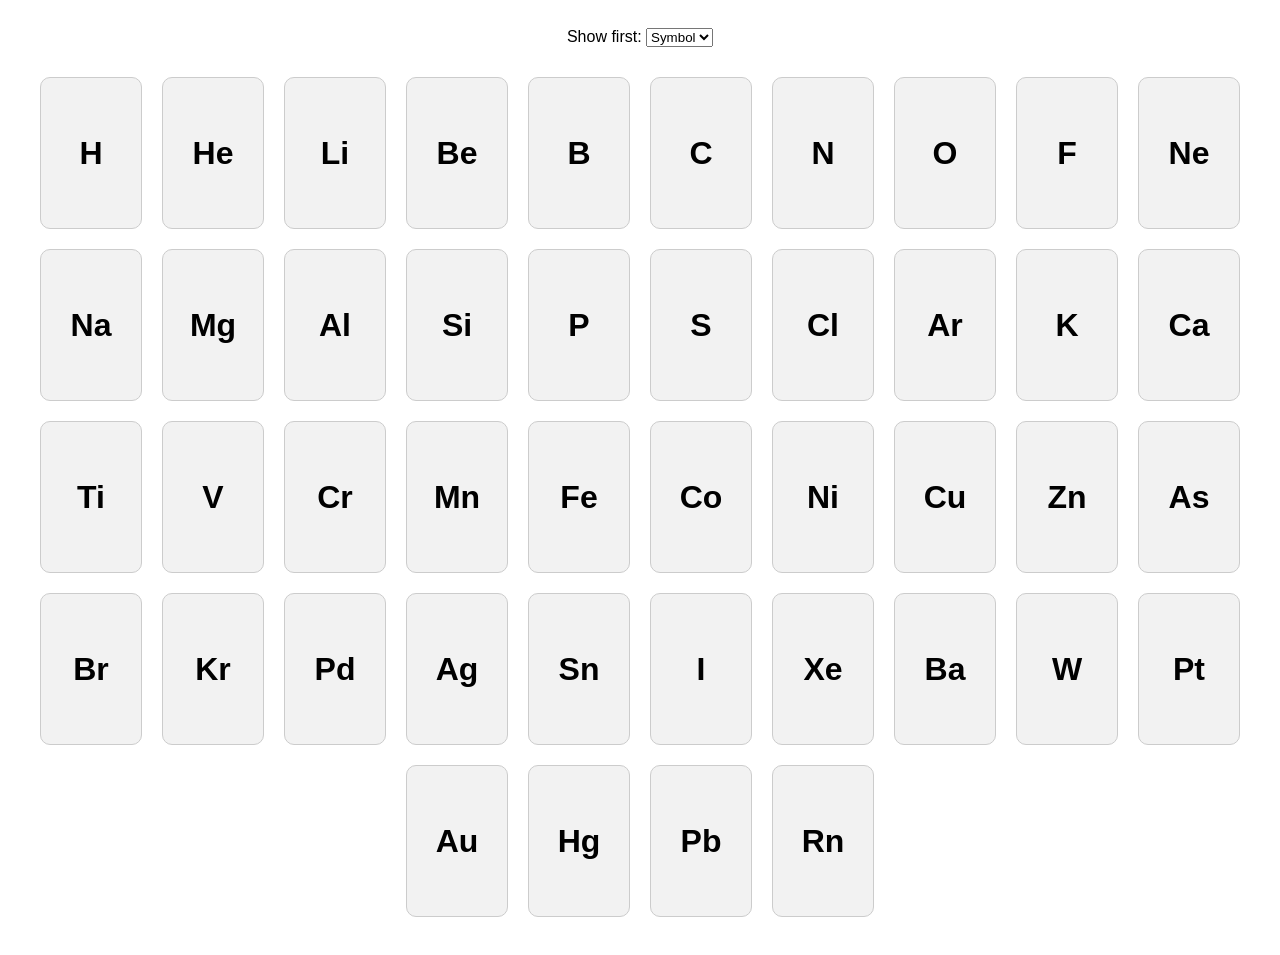
<file: index.html>
<!DOCTYPE html>
<html lang="en">
<head>
    <meta charset="UTF-8">
    <meta name="viewport" content="width=device-width, initial-scale=1.0">
    <title>Periodic Table Flashcards</title>
    <style>
        body {
            font-family: Arial, sans-serif;
            display: flex;
            flex-wrap: wrap;
            justify-content: center;
            padding: 20px;
        }
        .flashcard {
            background-color: #f2f2f2;
            border: 1px solid #ccc;
            border-radius: 10px;
            width: 100px;
            height: 150px;
            margin: 10px;
            display: flex;
            justify-content: center;
            align-items: center;
            text-align: center;
            cursor: pointer;
            transition: transform 0.2s;
        }
        .flashcard:hover {
            transform: scale(1.1);
        }
        .flashcard .symbol,
        .flashcard .name {
            font-size: 2em;
            font-weight: bold;
        }
        .flashcard .name {
            display: none;
        }
        #toggleView {
            margin-bottom: 20px;
            text-align: center;
            width: 100%;
        }
    </style>
</head>
<body>

<div id="toggleView">
    <label for="viewSelect">Show first:</label>
    <select id="viewSelect" onchange="toggleView()">
        <option value="symbol">Symbol</option>
        <option value="name">Name</option>
    </select>
</div>

<div class="flashcard" onclick="toggleFlashcard(this)">
    <div class="symbol">H</div>
    <div class="name">Hydrogen</div>
</div>
<div class="flashcard" onclick="toggleFlashcard(this)">
    <div class="symbol">He</div>
    <div class="name">Helium</div>
</div>
<div class="flashcard" onclick="toggleFlashcard(this)">
    <div class="symbol">Li</div>
    <div class="name">Lithium</div>
</div>
<div class="flashcard" onclick="toggleFlashcard(this)">
    <div class="symbol">Be</div>
    <div class="name">Beryllium</div>
</div>
<div class="flashcard" onclick="toggleFlashcard(this)">
    <div class="symbol">B</div>
    <div class="name">Boron</div>
</div>
<div class="flashcard" onclick="toggleFlashcard(this)">
    <div class="symbol">C</div>
    <div class="name">Carbon</div>
</div>
<div class="flashcard" onclick="toggleFlashcard(this)">
    <div class="symbol">N</div>
    <div class="name">Nitrogen</div>
</div>
<div class="flashcard" onclick="toggleFlashcard(this)">
    <div class="symbol">O</div>
    <div class="name">Oxygen</div>
</div>
<div class="flashcard" onclick="toggleFlashcard(this)">
    <div class="symbol">F</div>
    <div class="name">Fluorine</div>
</div>
<div class="flashcard" onclick="toggleFlashcard(this)">
    <div class="symbol">Ne</div>
    <div class="name">Neon</div>
</div>
<div class="flashcard" onclick="toggleFlashcard(this)">
    <div class="symbol">Na</div>
    <div class="name">Sodium</div>
</div>
<div class="flashcard" onclick="toggleFlashcard(this)">
    <div class="symbol">Mg</div>
    <div class="name">Magnesium</div>
</div>
<div class="flashcard" onclick="toggleFlashcard(this)">
    <div class="symbol">Al</div>
    <div class="name">Aluminum</div>
</div>
<div class="flashcard" onclick="toggleFlashcard(this)">
    <div class="symbol">Si</div>
    <div class="name">Silicon</div>
</div>
<div class="flashcard" onclick="toggleFlashcard(this)">
    <div class="symbol">P</div>
    <div class="name">Phosphorus</div>
</div>
<div class="flashcard" onclick="toggleFlashcard(this)">
    <div class="symbol">S</div>
    <div class="name">Sulfur</div>
</div>
<div class="flashcard" onclick="toggleFlashcard(this)">
    <div class="symbol">Cl</div>
    <div class="name">Chlorine</div>
</div>
<div class="flashcard" onclick="toggleFlashcard(this)">
    <div class="symbol">Ar</div>
    <div class="name">Argon</div>
</div>
<div class="flashcard" onclick="toggleFlashcard(this)">
    <div class="symbol">K</div>
    <div class="name">Potassium</div>
</div>
<div class="flashcard" onclick="toggleFlashcard(this)">
    <div class="symbol">Ca</div>
    <div class="name">Calcium</div>
</div>
<div class="flashcard" onclick="toggleFlashcard(this)">
    <div class="symbol">Ti</div>
    <div class="name">Titanium</div>
</div>
<div class="flashcard" onclick="toggleFlashcard(this)">
    <div class="symbol">V</div>
    <div class="name">Vanadium</div>
</div>
<div class="flashcard" onclick="toggleFlashcard(this)">
    <div class="symbol">Cr</div>
    <div class="name">Chromium</div>
</div>
<div class="flashcard" onclick="toggleFlashcard(this)">
    <div class="symbol">Mn</div>
    <div class="name">Manganese</div>
</div>
<div class="flashcard" onclick="toggleFlashcard(this)">
    <div class="symbol">Fe</div>
    <div class="name">Iron</div>
</div>
<div class="flashcard" onclick="toggleFlashcard(this)">
    <div class="symbol">Co</div>
    <div class="name">Cobalt</div>
</div>
<div class="flashcard" onclick="toggleFlashcard(this)">
    <div class="symbol">Ni</div>
    <div class="name">Nickel</div>
</div>
<div class="flashcard" onclick="toggleFlashcard(this)">
    <div class="symbol">Cu</div>
    <div class="name">Copper</div>
</div>
<div class="flashcard" onclick="toggleFlashcard(this)">
    <div class="symbol">Zn</div>
    <div class="name">Zinc</div>
</div>
<div class="flashcard" onclick="toggleFlashcard(this)">
    <div class="symbol">As</div>
    <div class="name">Arsenic</div>
</div>
<div class="flashcard" onclick="toggleFlashcard(this)">
    <div class="symbol">Br</div>
    <div class="name">Bromine</div>
</div>
<div class="flashcard" onclick="toggleFlashcard(this)">
    <div class="symbol">Kr</div>
    <div class="name">Krypton</div>
</div>
<div class="flashcard" onclick="toggleFlashcard(this)">
    <div class="symbol">Pd</div>
    <div class="name">Palladium</div>
</div>
<div class="flashcard" onclick="toggleFlashcard(this)">
    <div class="symbol">Ag</div>
    <div class="name">Silver</div>
</div>
<div class="flashcard" onclick="toggleFlashcard(this)">
    <div class="symbol">Sn</div>
    <div class="name">Tin</div>
</div>
<div class="flashcard" onclick="toggleFlashcard(this)">
    <div class="symbol">I</div>
    <div class="name">Iodine</div>
</div>
<div class="flashcard" onclick="toggleFlashcard(this)">
    <div class="symbol">Xe</div>
    <div class="name">Xenon</div>
</div>
<div class="flashcard" onclick="toggleFlashcard(this)">
    <div class="symbol">Ba</div>
    <div class="name">Barium</div>
</div>
<div class="flashcard" onclick="toggleFlashcard(this)">
    <div class="symbol">W</div>
    <div class="name">Tungsten</div>
</div>
<div class="flashcard" onclick="toggleFlashcard(this)">
    <div class="symbol">Pt</div>
    <div class="name">Platinum</div>
</div>
<div class="flashcard" onclick="toggleFlashcard(this)">
    <div class="symbol">Au</div>
    <div class="name">Gold</div>
</div>
<div class="flashcard" onclick="toggleFlashcard(this)">
    <div class="symbol">Hg</div>
    <div class="name">Mercury</div>
</div>
<div class="flashcard" onclick="toggleFlashcard(this)">
    <div class="symbol">Pb</div>
    <div class="name">Lead</div>
</div>
<div class="flashcard" onclick="toggleFlashcard(this)">
    <div class="symbol">Rn</div>
    <div class="name">Radon</div>
</div>

<script>
    function toggleFlashcard(card) {
        const symbol = card.querySelector('.symbol');
        const name = card.querySelector('.name');
        if (name.style.display === 'none') {
            name.style.display = 'block';
            symbol.style.display = 'none';
        } else {
            name.style.display = 'none';
            symbol.style.display = 'block';
        }
    }

    function toggleView() {
        const viewSelect = document.getElementById('viewSelect').value;
        const flashcards = document.querySelectorAll('.flashcard');

        flashcards.forEach(card => {
            const symbol = card.querySelector('.symbol');
            const name = card.querySelector('.name');

            if (viewSelect === 'symbol') {
                symbol.style.display = 'block';
                name.style.display = 'none';
            } else {
                symbol.style.display = 'none';
                name.style.display = 'block';
            }
        });
    }

    // Initialize view based on the default selection
    toggleView();
</file>
